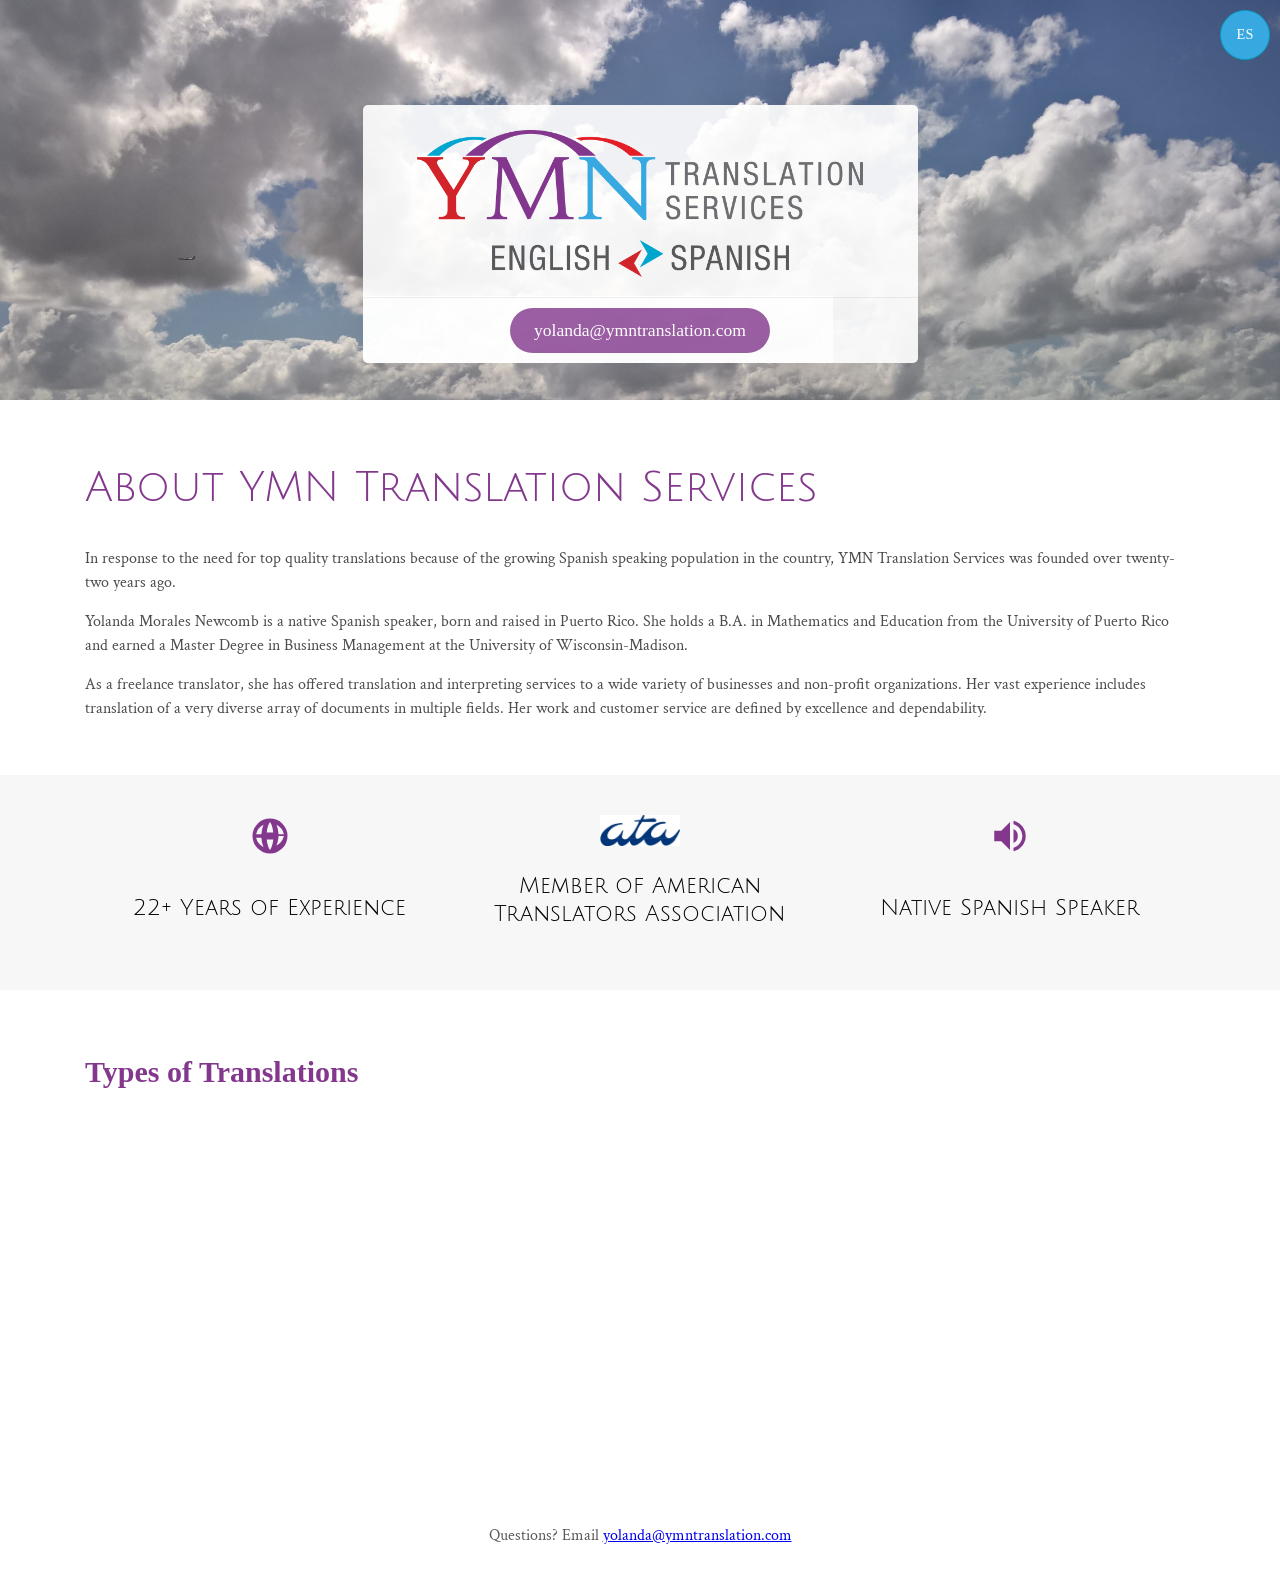
<file: index.html>
<!DOCTYPE html>
<html lang="en">
<head>
  <meta charset="utf-8">
  <meta name="viewport" content="width=device-width, initial-scale=1">
  <title>YMN Translation Services | Spanish-English Translator Service</title>
  <meta name="description" content="YMN Translation Services — over 22 years of Spanish-English translation and interpreting experience.">
  <link rel="preconnect" href="https://fonts.googleapis.com">
  <link rel="preconnect" href="https://fonts.gstatic.com" crossorigin>
  <link href="https://fonts.googleapis.com/css2?family=Julius+Sans+One&family=Crimson+Text&display=swap" rel="stylesheet">
  <link rel="stylesheet" href="styles.css">
  <link rel="icon" href="favicon.ico">
</head>
<body>

  <a class="spanish_eng_toggle" href="es.html" title="Click to translate to Spanish">ES</a>

  <section class="module parallax parallax_main">
    <div class="container header_container animated fadeInUp">
      <div class="logo_container">
        <div class="logo_container_images">
          <img src="images/ymn_logo_long.png" alt="YMN Translation Services Logo" class="main_logo">
          <img src="images/spanish_english_arrow_en.png" alt="Spanish English Translation" class="secondary_logo">
        </div>
        <div class="logo_container_bottom">
          <a class="email-cta" href="mailto:yolanda@ymntranslation.com">yolanda@ymntranslation.com</a>
        </div>
      </div>
    </div>
  </section>

  <section class="content">
    <div class="container">
      <h1 class="about_me_header">About YMN Translation Services</h1>
      <div class="faded_text">In response to the need for top quality translations because of the growing Spanish speaking population in the country, YMN Translation Services was founded over twenty-two years ago.</div>
      <div class="faded_text">Yolanda Morales Newcomb is a native Spanish speaker, born and raised in Puerto Rico. She holds a B.A. in Mathematics and Education from the University of Puerto Rico and earned a Master Degree in Business Management at the University of Wisconsin-Madison.</div>
      <div class="faded_text">As a freelance translator, she has offered translation and interpreting services to a wide variety of businesses and non-profit organizations. Her vast experience includes translation of a very diverse array of documents in multiple fields. Her work and customer service are defined by excellence and dependability.</div>
    </div>
  </section>

  <section class="near_white_section">
    <div class="container">
      <div class="push"></div>
      <div class="stats_row text_centered">
        <div class="stat">
          <span class="stat-icon" aria-hidden="true">
            <svg width="42" height="42" viewBox="0 0 24 24" fill="currentColor"><path d="M12 2a10 10 0 1 0 0 20 10 10 0 0 0 0-20zm7.93 9h-3.02a15.7 15.7 0 0 0-1.2-5.36A8.03 8.03 0 0 1 19.93 11zM12 4.04c.83 1.2 1.57 3.06 1.87 5.96h-3.74c.3-2.9 1.04-4.76 1.87-5.96zM4.07 13h3.02c.14 2.02.56 3.85 1.2 5.36A8.03 8.03 0 0 1 4.07 13zm3.02-2H4.07a8.03 8.03 0 0 1 4.22-5.36A15.7 15.7 0 0 0 7.09 11zM12 19.96c-.83-1.2-1.57-3.06-1.87-5.96h3.74c-.3 2.9-1.04 4.76-1.87 5.96zm3.71-2.6c.64-1.51 1.06-3.34 1.2-5.36h3.02a8.03 8.03 0 0 1-4.22 5.36z"/></svg>
          </span>
          <h3>22+ Years of Experience</h3>
        </div>

        <div class="stat">
          <img src="images/ata_logo.jpg" alt="American Translators Association Logo" class="small_logo">
          <h3>Member of American Translators Association</h3>
        </div>

        <div class="stat">
          <span class="stat-icon" aria-hidden="true">
            <svg width="42" height="42" viewBox="0 0 24 24" fill="currentColor"><path d="M3 9v6h4l5 5V4L7 9H3zm13.5 3a4.5 4.5 0 0 0-2.5-4.03v8.05A4.5 4.5 0 0 0 16.5 12zM14 3.23v2.06a6.98 6.98 0 0 1 0 13.42v2.06a9 9 0 0 0 0-17.54z"/></svg>
          </span>
          <h3>Native Spanish Speaker</h3>
        </div>
      </div>
      <div class="push"></div>
    </div>
  </section>

  <section class="content" id="translation-types">
    <div class="container">
      <h2 class="purple_header">Types of Translations</h2>
      <div class="types_row">
        <div class="translation_type_box">
          <div class="photo" id="business"></div>
          <div class="caption"><div class="translation_type_name">Business</div></div>
        </div>
        <div class="translation_type_box">
          <div class="photo" id="marketing"></div>
          <div class="caption"><div class="translation_type_name">Marketing</div></div>
        </div>
        <div class="translation_type_box">
          <div class="photo" id="education"></div>
          <div class="caption"><div class="translation_type_name">Education</div></div>
        </div>
        <div class="translation_type_box">
          <div class="photo" id="legal"></div>
          <div class="caption"><div class="translation_type_name">Legal</div></div>
        </div>
      </div>
      <div class="types_row">
        <div class="translation_type_box">
          <div class="photo" id="medical"></div>
          <div class="caption"><div class="translation_type_name">Medical</div></div>
        </div>
        <div class="translation_type_box">
          <div class="photo" id="religious"></div>
          <div class="caption"><div class="translation_type_name">Religious</div></div>
        </div>
      </div>
    </div>
  </section>

  <footer class="site_footer">
    Questions? Email <a href="mailto:yolanda@ymntranslation.com">yolanda@ymntranslation.com</a>
  </footer>

</body>
</html>
</file>
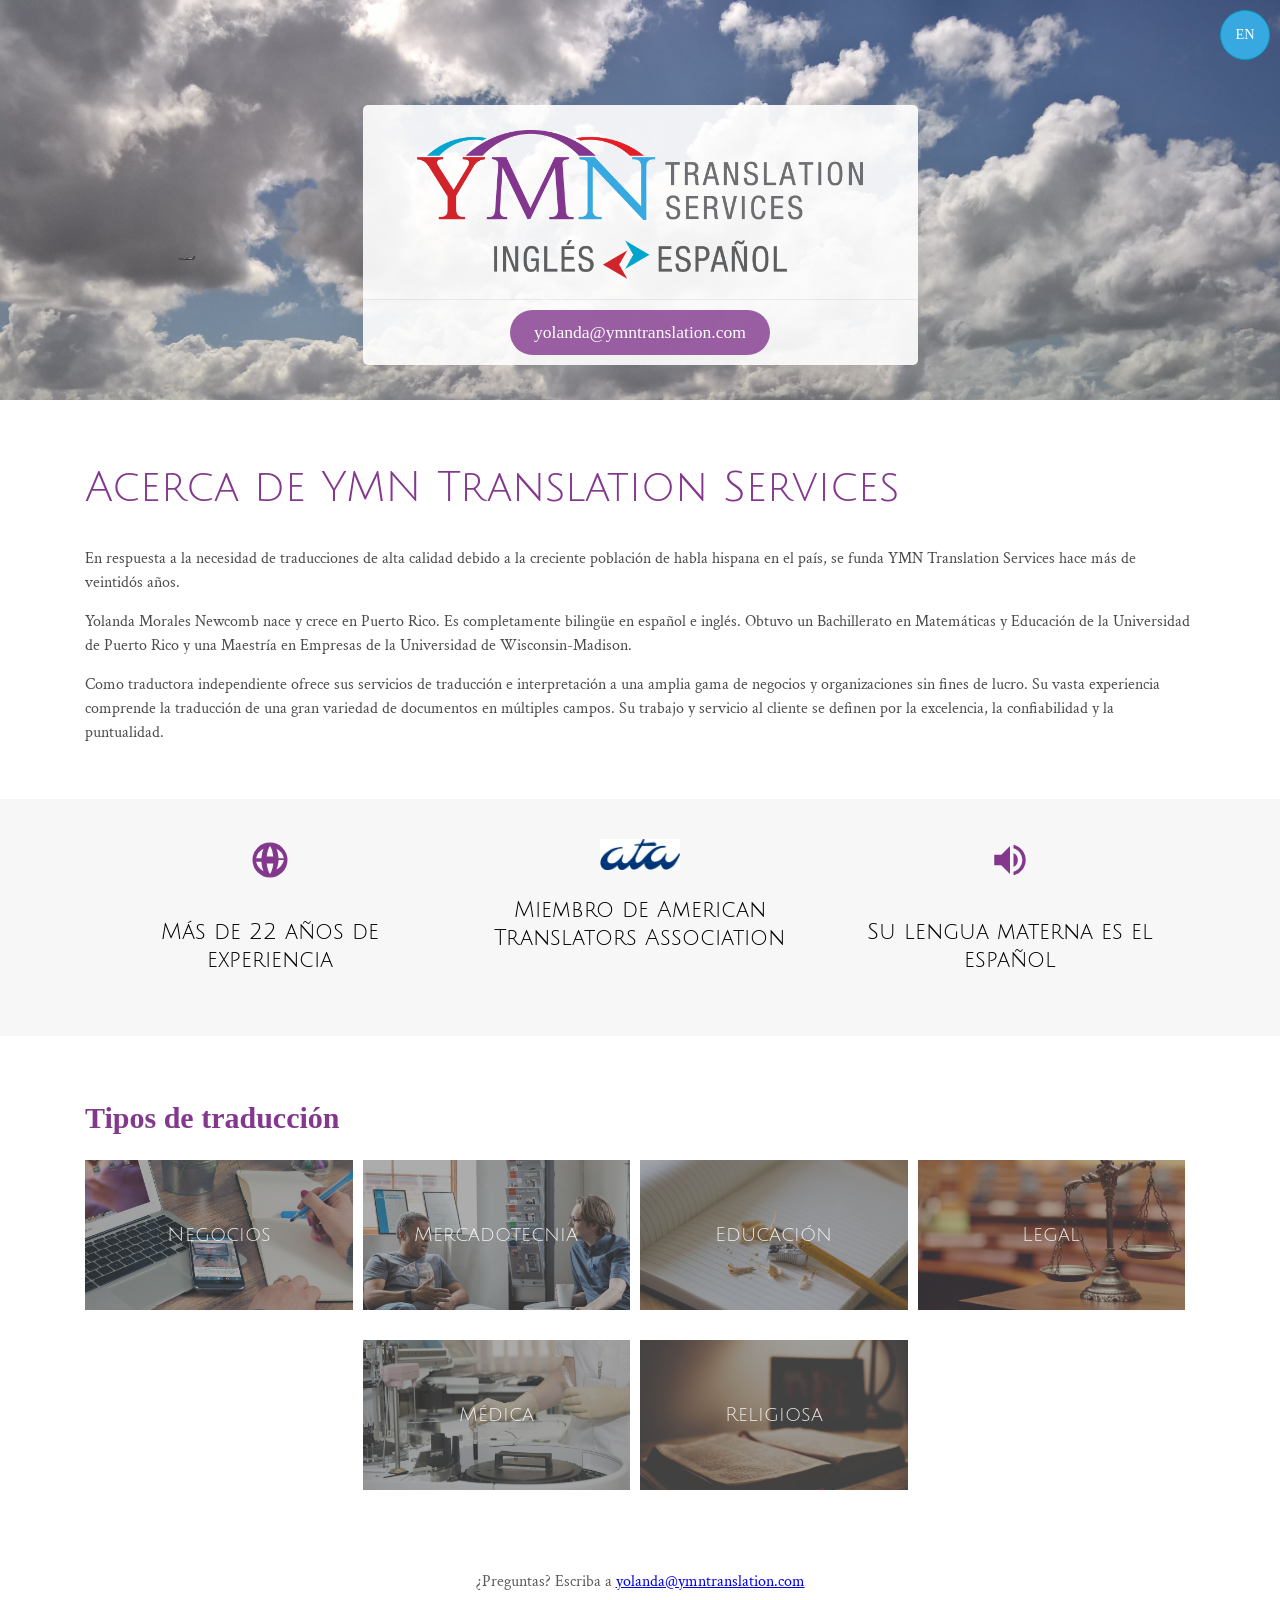
<file: es.html>
<!DOCTYPE html>
<html lang="es">
<head>
  <meta charset="utf-8">
  <meta name="viewport" content="width=device-width, initial-scale=1">
  <title>YMN Translation Services | Servicio de traducción español-inglés</title>
  <meta name="description" content="YMN Translation Services — más de 22 años de experiencia en traducción e interpretación de español e inglés.">
  <link rel="preconnect" href="https://fonts.googleapis.com">
  <link rel="preconnect" href="https://fonts.gstatic.com" crossorigin>
  <link href="https://fonts.googleapis.com/css2?family=Julius+Sans+One&family=Crimson+Text&display=swap" rel="stylesheet">
  <link rel="stylesheet" href="styles.css">
  <link rel="icon" href="favicon.ico">
</head>
<body>

  <a class="spanish_eng_toggle" href="index.html" title="Click to translate to English">EN</a>

  <section class="module parallax parallax_main">
    <div class="container header_container">
      <div class="logo_container">
        <div class="logo_container_images">
          <img src="images/ymn_logo_long.png" alt="Logo de YMN Translation Services" class="main_logo">
          <img src="images/spanish_english_arrow_es.png" alt="Traducción español inglés" class="secondary_logo">
        </div>
        <div class="logo_container_bottom">
          <a class="email-cta" href="mailto:yolanda@ymntranslation.com">yolanda@ymntranslation.com</a>
        </div>
      </div>
    </div>
  </section>

  <section class="content">
    <div class="container">
      <h1 class="about_me_header">Acerca de YMN Translation Services</h1>
      <div class="faded_text">En respuesta a la necesidad de traducciones de alta calidad debido a la creciente población de habla hispana en el país, se funda YMN Translation Services hace más de veintidós años.</div>
      <div class="faded_text">Yolanda Morales Newcomb nace y crece en Puerto Rico. Es completamente bilingüe en español e inglés. Obtuvo un Bachillerato en Matemáticas y Educación de la Universidad de Puerto Rico y una Maestría en Empresas de la Universidad de Wisconsin-Madison.</div>
      <div class="faded_text">Como traductora independiente ofrece sus servicios de traducción e interpretación a una amplia gama de negocios y organizaciones sin fines de lucro. Su vasta experiencia comprende la traducción de una gran variedad de documentos en múltiples campos. Su trabajo y servicio al cliente se definen por la excelencia, la confiabilidad y la puntualidad.</div>
    </div>
  </section>

  <section class="near_white_section">
    <div class="container">
      <div class="push"></div>
      <div class="stats_row text_centered">
        <div class="stat">
          <span class="stat-icon" aria-hidden="true">
            <svg width="42" height="42" viewBox="0 0 24 24" fill="currentColor"><path d="M12 2a10 10 0 1 0 0 20 10 10 0 0 0 0-20zm7.93 9h-3.02a15.7 15.7 0 0 0-1.2-5.36A8.03 8.03 0 0 1 19.93 11zM12 4.04c.83 1.2 1.57 3.06 1.87 5.96h-3.74c.3-2.9 1.04-4.76 1.87-5.96zM4.07 13h3.02c.14 2.02.56 3.85 1.2 5.36A8.03 8.03 0 0 1 4.07 13zm3.02-2H4.07a8.03 8.03 0 0 1 4.22-5.36A15.7 15.7 0 0 0 7.09 11zM12 19.96c-.83-1.2-1.57-3.06-1.87-5.96h3.74c-.3 2.9-1.04 4.76-1.87 5.96zm3.71-2.6c.64-1.51 1.06-3.34 1.2-5.36h3.02a8.03 8.03 0 0 1-4.22 5.36z"/></svg>
          </span>
          <h3>Más de 22 años de experiencia</h3>
        </div>

        <div class="stat">
          <img src="images/ata_logo.jpg" alt="Logo de American Translators Association" class="small_logo">
          <h3>Miembro de American Translators Association</h3>
        </div>

        <div class="stat">
          <span class="stat-icon" aria-hidden="true">
            <svg width="42" height="42" viewBox="0 0 24 24" fill="currentColor"><path d="M3 9v6h4l5 5V4L7 9H3zm13.5 3a4.5 4.5 0 0 0-2.5-4.03v8.05A4.5 4.5 0 0 0 16.5 12zM14 3.23v2.06a6.98 6.98 0 0 1 0 13.42v2.06a9 9 0 0 0 0-17.54z"/></svg>
          </span>
          <h3>Su lengua materna es el español</h3>
        </div>
      </div>
      <div class="push"></div>
    </div>
  </section>

  <section class="content" id="translation-types">
    <div class="container">
      <h2 class="purple_header">Tipos de traducción</h2>
      <div class="types_row">
        <div class="translation_type_box">
          <div class="photo" id="business"></div>
          <div class="caption"><div class="translation_type_name">Negocios</div></div>
        </div>
        <div class="translation_type_box">
          <div class="photo" id="marketing"></div>
          <div class="caption"><div class="translation_type_name">Mercadotecnia</div></div>
        </div>
        <div class="translation_type_box">
          <div class="photo" id="education"></div>
          <div class="caption"><div class="translation_type_name">Educación</div></div>
        </div>
        <div class="translation_type_box">
          <div class="photo" id="legal"></div>
          <div class="caption"><div class="translation_type_name">Legal</div></div>
        </div>
      </div>
      <div class="types_row">
        <div class="translation_type_box">
          <div class="photo" id="medical"></div>
          <div class="caption"><div class="translation_type_name">Médica</div></div>
        </div>
        <div class="translation_type_box">
          <div class="photo" id="religious"></div>
          <div class="caption"><div class="translation_type_name">Religiosa</div></div>
        </div>
      </div>
    </div>
  </section>

  <footer class="site_footer">
    ¿Preguntas? Escriba a <a href="mailto:yolanda@ymntranslation.com">yolanda@ymntranslation.com</a>
  </footer>

</body>
</html>
</file>
<file: styles.css>
:root {
  --color-white: #fff;
  --color-near-white: #F7F7F7;
  --color-purple: #83388D;
  --color-blue: #37A8E0;
  --color-blue-darker: #049DBF;
  --color-dark-grey-opaque: rgba(90, 90, 90, 0.5);
  --color-grey-very-opaque: rgba(71, 71, 71, 0.1);
  --grey-text-color: #5a5a5a;
}

* { box-sizing: border-box; }

body {
  margin: 0;
  font-size: 12px;
  position: relative;
}

.text_centered { text-align: center; }

h1, h3 {
  font: 53px/50px 'Julius Sans One', Helvetica, sans-serif;
  font-weight: inherit;
}

p, .faded_text, .subtitle {
  font: 16px/24px 'Crimson Text', Georgia, serif;
}

.container {
  width: 100%;
  max-width: 1140px;
  margin: 0 auto;
  padding: 0 15px;
}

.faded_text {
  opacity: 0.7;
  margin-bottom: 15px;
  font-size: 1.3em;
}

.push { padding: 20px; }

.near_white_section {
  background-color: var(--color-near-white);
  margin: 10px auto;
}

.stats_row {
  display: flex;
  flex-wrap: wrap;
}

.stat {
  width: 33.333%;
  padding: 0 15px;
}

.stat .stat-icon {
  font-size: 42px;
  color: var(--color-purple);
  display: inline-block;
  margin-bottom: 5px;
}

.stat h3 { font-size: 22px; line-height: 28px; }

.small_logo { width: 80px; }

/* header / hero */
.header_container {
  padding-top: 25px;
}

.logo_container {
  display: block;
  margin: 80px auto 0;
  width: 50%;
  background-color: rgba(255, 255, 255, 0.90);
  border-radius: 5px;
}

.logo_container_images { padding: 15px 30px 10px 30px; }

.logo_container_bottom {
  border-top: 1px solid var(--color-grey-very-opaque);
  text-align: center;
  padding: 10px;
  opacity: 0.8;
}

.main_logo, .secondary_logo {
  margin: 10px auto;
  display: block;
}

.main_logo { width: 90%; min-width: 250px; }
.secondary_logo { margin-top: 20px; width: 60%; }

.email-cta {
  display: inline-block;
  padding: 12px 24px;
  background: var(--color-purple);
  color: white;
  text-decoration: none;
  border-radius: 999px;
  font-size: 1.1rem;
  transition: background 0.2s ease;

  &:hover {
    background: var(--color-blue);
  }
}

@-webkit-keyframes fadeInUp {
  from {
    opacity: 0;
    -webkit-transform: translate3d(0, 100%, 0);
    transform: translate3d(0, 100%, 0)
  }

  to {
    opacity: 1;
    -webkit-transform: none;
    transform: none
  }
}

@keyframes fadeInUp {
  from {
    opacity: 0;
    -webkit-transform: translate3d(0, 100%, 0);
    transform: translate3d(0, 100%, 0)
  }

  to {
    opacity: 1;
    -webkit-transform: none;
    transform: none
  }
}

.fadeInUp {
  animation-name: fadeInUp;
}

.animated {
  animation-duration: 0.75s;
  animation-fill-mode: both;
}

/* language toggle */
.spanish_eng_toggle {
  position: fixed;
  top: 10px;
  right: 10px;
  height: 50px;
  width: 50px;
  padding: 13px 0;
  cursor: pointer;
  z-index: 10000;
  background: var(--color-blue);
  border-radius: 50px;
  border: 1px solid var(--color-blue-darker);
  font-size: 1.2em;
  color: var(--color-white);
  text-decoration: none;
  display: block;
  text-align: center;
  transition: transform 0.2s;
  line-height: 1.5;
}

.spanish_eng_toggle:hover { transform: scale(1.2); }

/* about + offerings */
.content { padding: 30px 0; }

.about_me_header, .purple_header {
  color: var(--color-purple);
}

.about_me_header { font-size: 42px; line-height: 46px; }
.purple_header { font-size: 30px; margin-bottom: 25px; }

/* translation type boxes */
.types_row {
  display: flex;
  flex-wrap: wrap;
  padding-bottom: 20px;
  justify-content: center;
}

.translation_type_box {
  position: relative;
  display: block;
  width: 25%;
  padding: 0 10px 10px 0;
}

.translation_type_box .photo {
  width: 100%;
  height: 150px;
  background-size: cover;
  background-repeat: no-repeat;
  background-position: center;
}

#business { background-image: url("images/business.jpg"); }
#marketing { background-image: url("images/marketing.jpg"); }
#education { background-image: url("images/education.jpg"); }
#legal { background-image: url("images/legal.jpg"); }
#medical { background-image: url("images/medical.jpg"); }
#religious { background-image: url("images/religious.jpg"); }

.translation_type_box .caption {
  color: var(--color-white);
  background: var(--color-dark-grey-opaque);
  position: absolute;
  bottom: 10px;
  left: 0;
  top: 0;
  right: 10px;
  display: flex;
  align-items: center;
  justify-content: center;
}

.translation_type_name {
  font: 20px/24px 'Julius Sans One', Helvetica, sans-serif;
  opacity: 0.85;
}

/* parallax */
section.module.parallax {
  height: 400px;
  background-position: 50% 50%;
  background-repeat: no-repeat;
  background-attachment: fixed;
  background-size: cover;
}

section.module.parallax_main { background-image: url("images/puerto_rico.jpg"); }

/* footer */
.site_footer {
  text-align: center;
  padding: 20px 10px 25px;
  color: var(--grey-text-color);
  font: 16px/24px 'Crimson Text', Georgia, serif;
}

/* responsive */
@media all and (max-width: 960px) {
  .logo_container { margin-top: 0px; width: 70%; }
  .translation_type_box { width: 33.333%; }
}

@media all and (max-width: 825px) {
  .logo_container { width: 80%; }
}

@media all and (max-width: 700px) {
  .translation_type_box { width: 50%; padding-right: 0; }
  .translation_type_box .caption { right: 0; bottom: 0; margin-bottom: 0; border-bottom-left-radius: 4px; }
  .stat { width: 100%; margin-top: 25px; }
  .stat:first-child { margin-top: 15px; }
}

@media all and (max-width: 600px) {
  .logo_container { margin-top: 25px; }
  .about_me_header { font-size: 30px; line-height: 34px; padding-left: 10px; }
  .purple_header { font-size: 24px; }
  .stat h3 { font-size: 20px; }
}

@media all and (max-width: 500px) {
  section.module.parallax_main { height: 300px; }
  .faded_text { padding: 10px; font-size: 1.2em; margin-bottom: 5px; }
  .translation_type_box { width: 100%; }
  .main_logo { width: 80%; min-width: 200px; }
}

@media all and (max-width: 350px) {
  .logo_container { width: 90%; }
}
</file>
